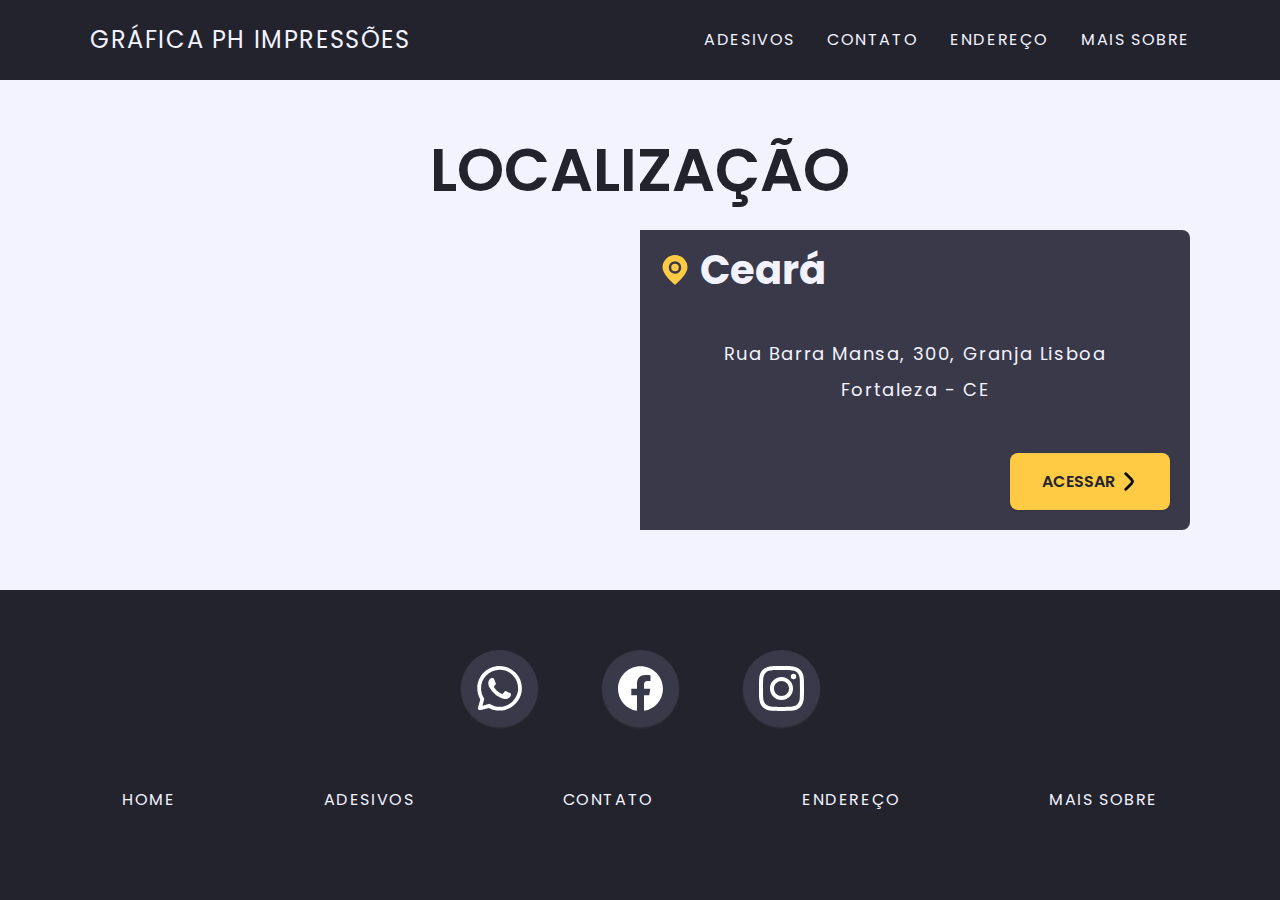
<file: local.html>
<!DOCTYPE html>
<html lang="pt-br">

<head>
  <meta charset="UTF-8" />
  <meta http-equiv="X-UA-Compatible" content="IE=edge" />
  <meta name="viewport" content="width=device-width, initial-scale=1.0" />
  <title>Gráfica PH Impressões</title>
  <link rel="stylesheet" href="https://cdnjs.cloudflare.com/ajax/libs/font-awesome/6.5.1/css/all.min.css" integrity="sha512-DTOQO9RWCH3ppGqcWaEA1BIZOC6xxalwEsw9c2QQeAIftl+Vegovlnee1c9QX4TctnWMn13TZye+giMm8e2LwA==" crossorigin="anonymous" referrerpolicy="no-referrer" />
  <link rel="stylesheet" href="./css/style.css" />
</head>

<body>

  <!-- <HEADER> -->
  <header>

    <nav class="navbar">
      <div class="logo"><a href="./index.html">Gráfica Ph impressões</a></div>
      <ul class="links">
        <li><a href="./adesivos.html">Adesivos</a></li>
        <li><a href="#">Contato</a></li>
        <li><a href="./local.html">Endereço</a></li>
        <li><a href="./mais-sobre.html">mais Sobre</a></li>
      </ul>
      <div class="toggle_btn">
        <i class="fa-solid fa-bars"></i>
      </div>
    </nav>

    <div class="dropdown_menu">
      <li><a href="./adesivos.html">Adesivos</a></li>
      <li><a href="#">Contato</a></li>
      <li><a href="./local.html">Endereço</a></li>
      <li><a href="./mais-sobre.html">mais Sobre</a></li>
    </div>
  </header>
  <!-- </HEADER> -->


  <main>

    <!-- <LOCAL> -->
    <section id="local">

      <div class="local container">
        <div class="sub-titulo-slider">
          <h2 class="sub-estampados">LOCALIZAÇÃO</h2>
        </div>
        <iframe src="https://www.google.com/maps/embed?pb=!1m18!1m12!1m3!1d3981.0671441049467!2d-38.61402122461274!3d-3.795541096178289!2m3!1f0!2f0!3f0!3m2!1i1024!2i768!4f13.1!3m3!1m2!1s0x7c74df4c818a5d7%3A0x27ad65a324578dcd!2sGr%C3%A1fica%20PH%20IMPRESS%C3%95ES!5e0!3m2!1spt-BR!2sbr!4v1707853988078!5m2!1spt-BR!2sbr" width="550" height="300" loading="lazy" referrerpolicy="no-referrer-when-downgrade"></iframe>
        <div class="local_endereço">
          <div class="estado">
            <img src="./icons/marker.svg" alt="">
            <h2 class="p">Ceará</h2>
          </div>
          <div class="endereço">
            <p class="p">Rua Barra Mansa, 300, Granja Lisboa</p>
            <p class="p">Fortaleza - CE</p>
          </div>
          <div class="button button_enredeço">
            <a href="https://www.google.com.br/maps/place/Gr%C3%A1fica+PH+IMPRESS%C3%95ES/@-3.7955357,-38.6140212,17z/data=!3m1!4b1!4m6!3m5!1s0x7c74df4c818a5d7:0x27ad65a324578dcd!8m2!3d-3.7955411!4d-38.6114463!16s%2Fg%2F11jgw0gnp1?entry=ttu">
              <p>acessar</p>
              <img src="./icons/angle-right.svg" alt="">
            </a>
          </div>
        </div>
      </div>

    </section>
    <!-- </LOCAL> -->

    <!-- <FOOTER> -->
    <footer id="footer" class="container">

      <div class="redes_sociais">
        <div class="whatsapp">
          <a href="https://api.whatsapp.com/message/PKBSCGR6SJECM1?autoload=1&app_absent=0"><img src="./icons/whatsapp.svg" alt=""></a>
        </div>
        <div class="facebook">
          <a href="https://www.facebook.com/silvanaeclaudiano"><img src="./icons/facebook.svg" alt=""></a>
        </div>
        <div class="instagram">
          <a href="https://www.instagram.com/graficaphimpressoes/"><img src="./icons/instagram.svg" alt=""></a>
        </div>
      </div>

      <ul>
        <li><a href="./index.html">Home</a></li>
        <li><a href="./adesivos.html">Adesivos</a></li>
        <li><a href="#">Contato</a></li>
        <li><a href="./local.html">Endereço</a></li>
        <li><a href="./mais-sobre.html">mais Sobre</a></li>
      </ul>

    </footer>
    <!-- </FOOTER> -->

  </main>

  <script src="script.js"></script>

</body>

</html>
</file>
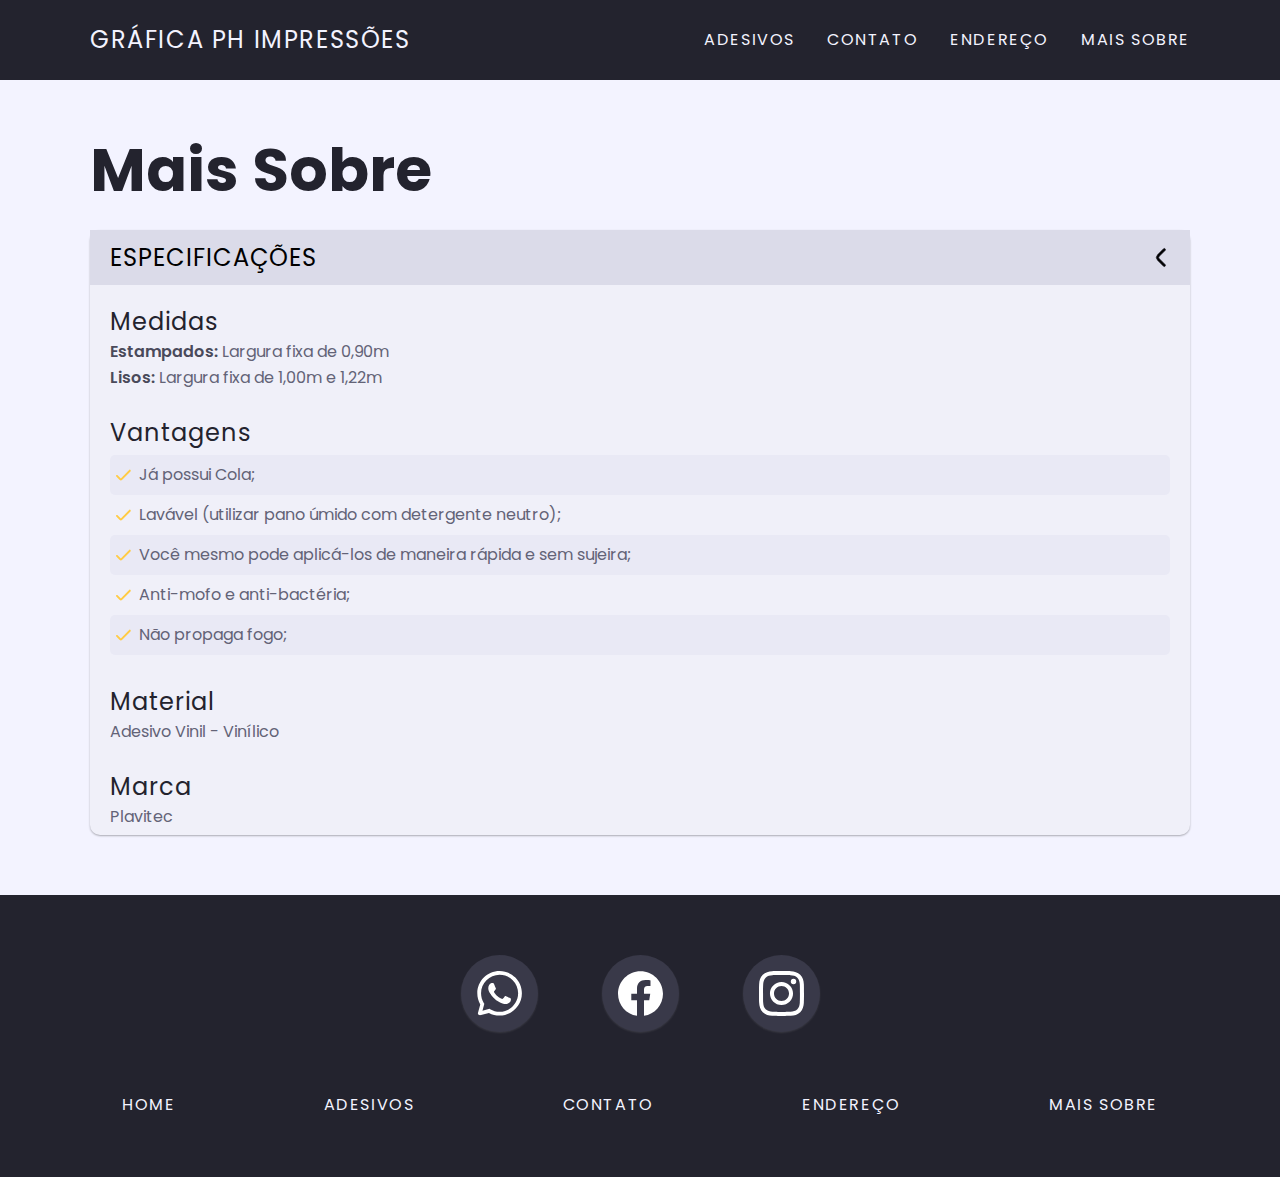
<file: mais-sobre.html>
<!DOCTYPE html>
<html lang="pt-br">

<head>
  <meta charset="UTF-8" />
  <meta http-equiv="X-UA-Compatible" content="IE=edge" />
  <meta name="viewport" content="width=device-width, initial-scale=1.0" />
  <title>Gráfica PH Impressões</title>
  <link rel="stylesheet" href="https://cdnjs.cloudflare.com/ajax/libs/font-awesome/6.5.1/css/all.min.css" integrity="sha512-DTOQO9RWCH3ppGqcWaEA1BIZOC6xxalwEsw9c2QQeAIftl+Vegovlnee1c9QX4TctnWMn13TZye+giMm8e2LwA==" crossorigin="anonymous" referrerpolicy="no-referrer" />
  <link rel="stylesheet" href="./css/style.css" />
</head>

<body>

  <!-- <HEADER> -->
  <header>

    <nav class="navbar">
      <div class="logo"><a href="./index.html">Gráfica Ph impressões</a></div>
      <ul class="links">
        <li><a href="./adesivos.html">Adesivos</a></li>
        <li><a href="#">Contato</a></li>
        <li><a href="./local.html">Endereço</a></li>
        <li><a href="./mais-sobre.html">mais Sobre</a></li>
      </ul>
      <div class="toggle_btn">
        <i class="fa-solid fa-bars"></i>
      </div>
    </nav>

    <div class="dropdown_menu">
      <li><a href="./adesivos.html">Adesivos</a></li>
      <li><a href="#">Contato</a></li>
      <li><a href="./local.html">Endereço</a></li>
      <li><a href="./mais-sobre.html">mais Sobre</a></li>
    </div>
  </header>
  <!-- </HEADER> -->


  <main>

    <section id="sobre">
      <div class="container">
        <div>
          <h2>Mais Sobre</h2>

          <div class="itens-sobre">

            <div class="titulo-especificações">
              <h3><button>ESPECIFICAÇÕES</button></h3>
              <img src="./icons/angle-right.svg" alt="">
            </div>

            <span class="especificações">
              <div class="medidas">
                <h3>Medidas</h3>
                <p><span>Estampados:</span> Largura fixa de 0,90m</p>
                <p><span>Lisos:</span> Largura fixa de 1,00m e 1,22m</p>
              </div>

              <div class="vantagens">
                <h3>Vantagens</h3>
                <ul>
                  <li>
                    <img src="./icons/check.svg" alt="">
                    <p>Já possui Cola;</p>
                  </li>
                  <li>
                    <img src="./icons/check.svg" alt="">
                    <p>Lavável (utilizar pano úmido com detergente neutro);</p>
                  </li>
                  <li>
                    <img src="./icons/check.svg" alt="">
                    <p>Você mesmo pode aplicá-los de maneira rápida e sem sujeira;</p>
                  </li>
                  <li>
                    <img src="./icons/check.svg" alt="">
                    <p>Anti-mofo e anti-bactéria;</p>
                  </li>
                  <li>
                    <img src="./icons/check.svg" alt="">
                    <p>Não propaga fogo;</p>
                  </li>
                </ul>
              </div>

              <div class="material">
                <h3>Material</h3>
                <p>Adesivo Vinil - Vinílico</p>
              </div>

              <div class="plavitec">
                <h3>Marca</h3>
                <p>Plavitec</p>
              </div>
            </span>
          </div>
        </div>
      </div>
    </section>

    <!-- <FOOTER> -->
    <footer id="footer" class="container">

      <div class="redes_sociais">
        <div class="whatsapp">
          <a href="https://api.whatsapp.com/message/PKBSCGR6SJECM1?autoload=1&app_absent=0"><img src="./icons/whatsapp.svg" alt=""></a>
        </div>
        <div class="facebook">
          <a href="https://www.facebook.com/silvanaeclaudiano"><img src="./icons/facebook.svg" alt=""></a>
        </div>
        <div class="instagram">
          <a href="https://www.instagram.com/graficaphimpressoes/"><img src="./icons/instagram.svg" alt=""></a>
        </div>
      </div>

      <ul>
        <li><a href="./index.html">Home</a></li>
        <li><a href="./adesivos.html">Adesivos</a></li>
        <li><a href="#">Contato</a></li>
        <li><a href="./local.html">Endereço</a></li>
        <li><a href="./mais-sobre.html">mais Sobre</a></li>
      </ul>

    </footer>
    <!-- </FOOTER> -->

  </main>

  <script src="script.js"></script>

</body>

</html>
</file>
<file: css/style.css>
@import "./header.css";
@import "./apresentação.css";
@import "./slider-estampados.css";
@import "./slider-lisos.css";
@import "./endereço.css";
@import "./mais-sobre.css";
@import "./footer.css";

@import "./sessão-de-adesivos.css";

@import url("https://fonts.googleapis.com/css2?family=Poppins:wght@400;500;600&display=swap");

* {
  margin: 0;
  padding: 0;
  font-family: "Poppins", sans-serif;
  box-sizing: border-box;
}

.container {
  max-width: 68.75rem;
  margin: 0 auto;
}

a {
  text-decoration: none;
}

li {
  list-style: none;
}

body {
  background: #23232e;
}

img {
  border-radius: 0.31rem;
}

h1,
h2,
h3 {
  text-decoration: none;
  padding: 0;
  margin: 0;
  line-height: 1;
}

li {
  list-style: none;
}

.button {
  display: flex;
  justify-content: center;
}

.button a {
  text-decoration: none;
  color: inherit;
}

.button a {
  display: flex;
  max-width: max-content;
  padding: 1rem 2rem;
  background-color: #ffcb44;
  border-radius: 0.5rem;
  text-transform: uppercase;
  box-shadow: 0 0.0625rem 0.125rem rgba(0, 0, 0, 0.1);
  cursor: pointer;
  font-weight: 600;
  color: #23232e;
  font-size: 1rem;
  transition: 0.3s;
  margin-top: 30px;
}

.button a:hover {
  background-color: #ffdb7f;
}

.button img {
  padding-left: 0.312rem;
}
</file>
